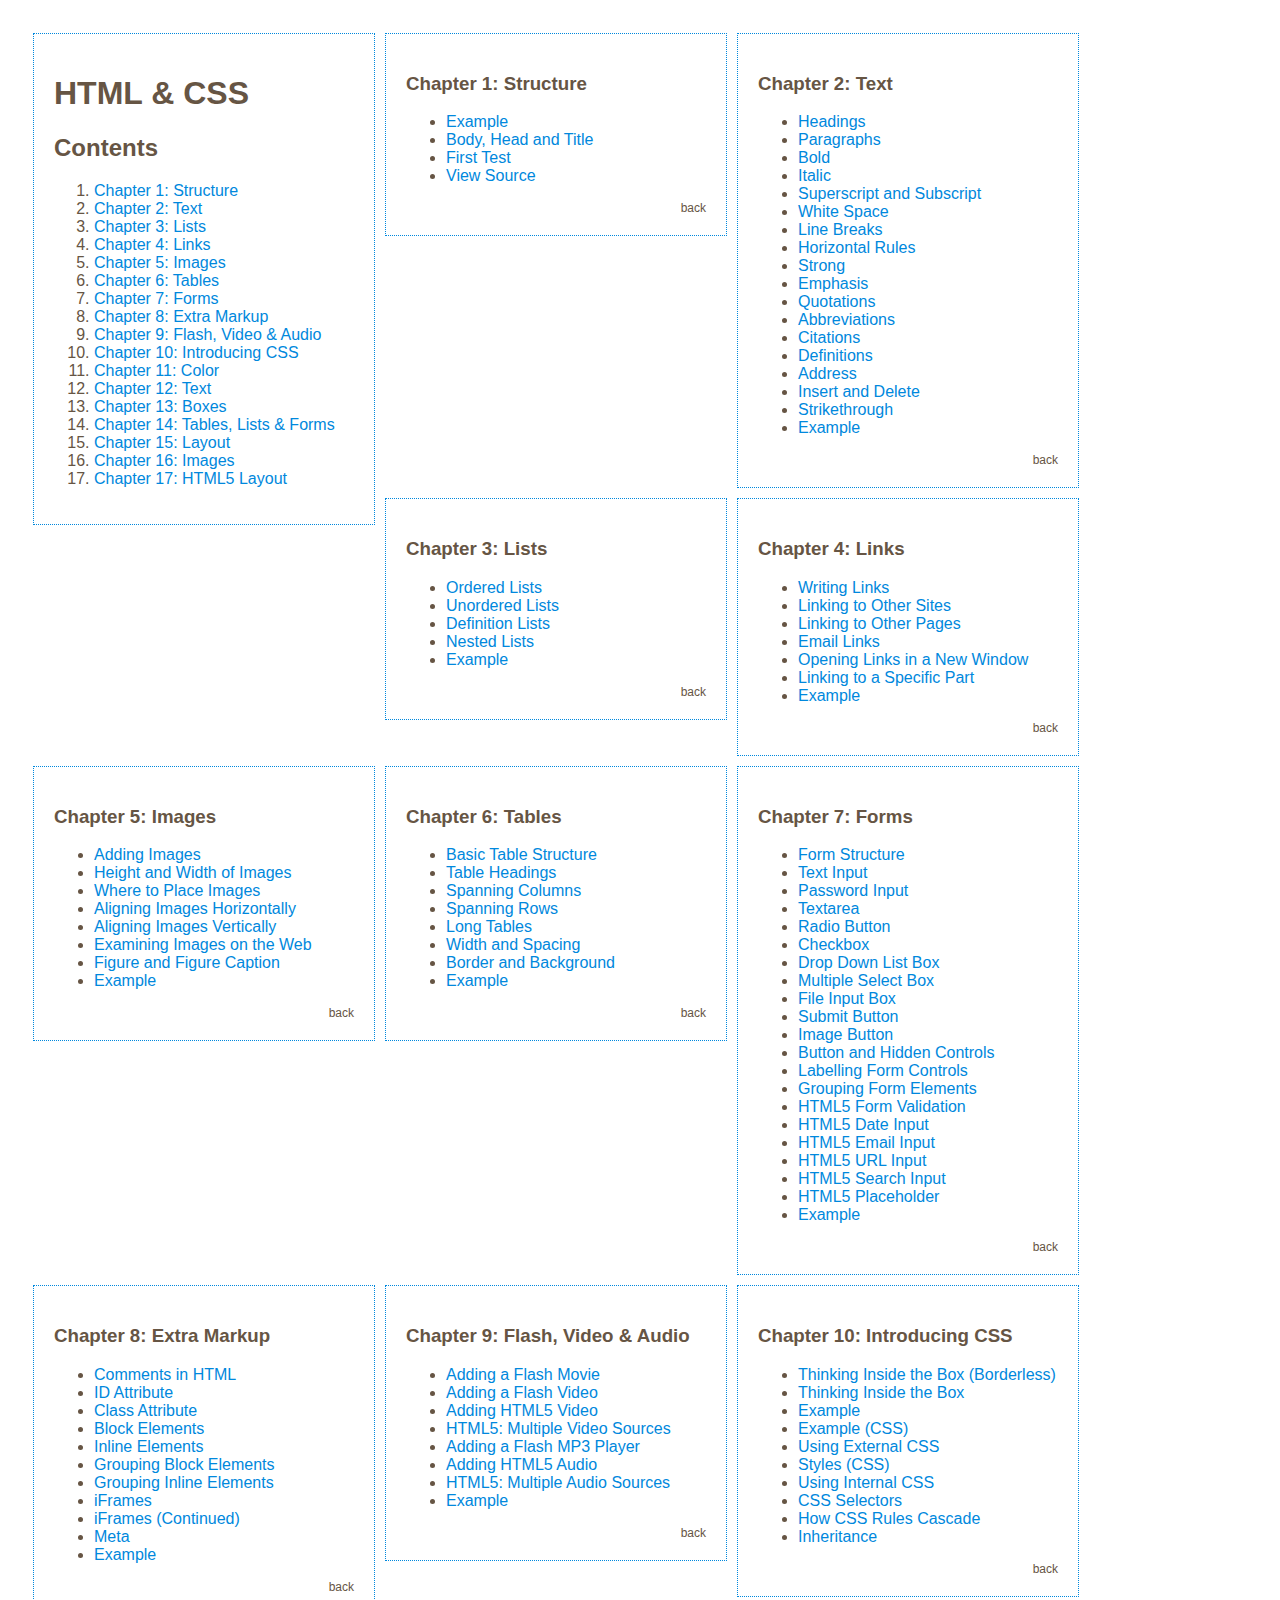
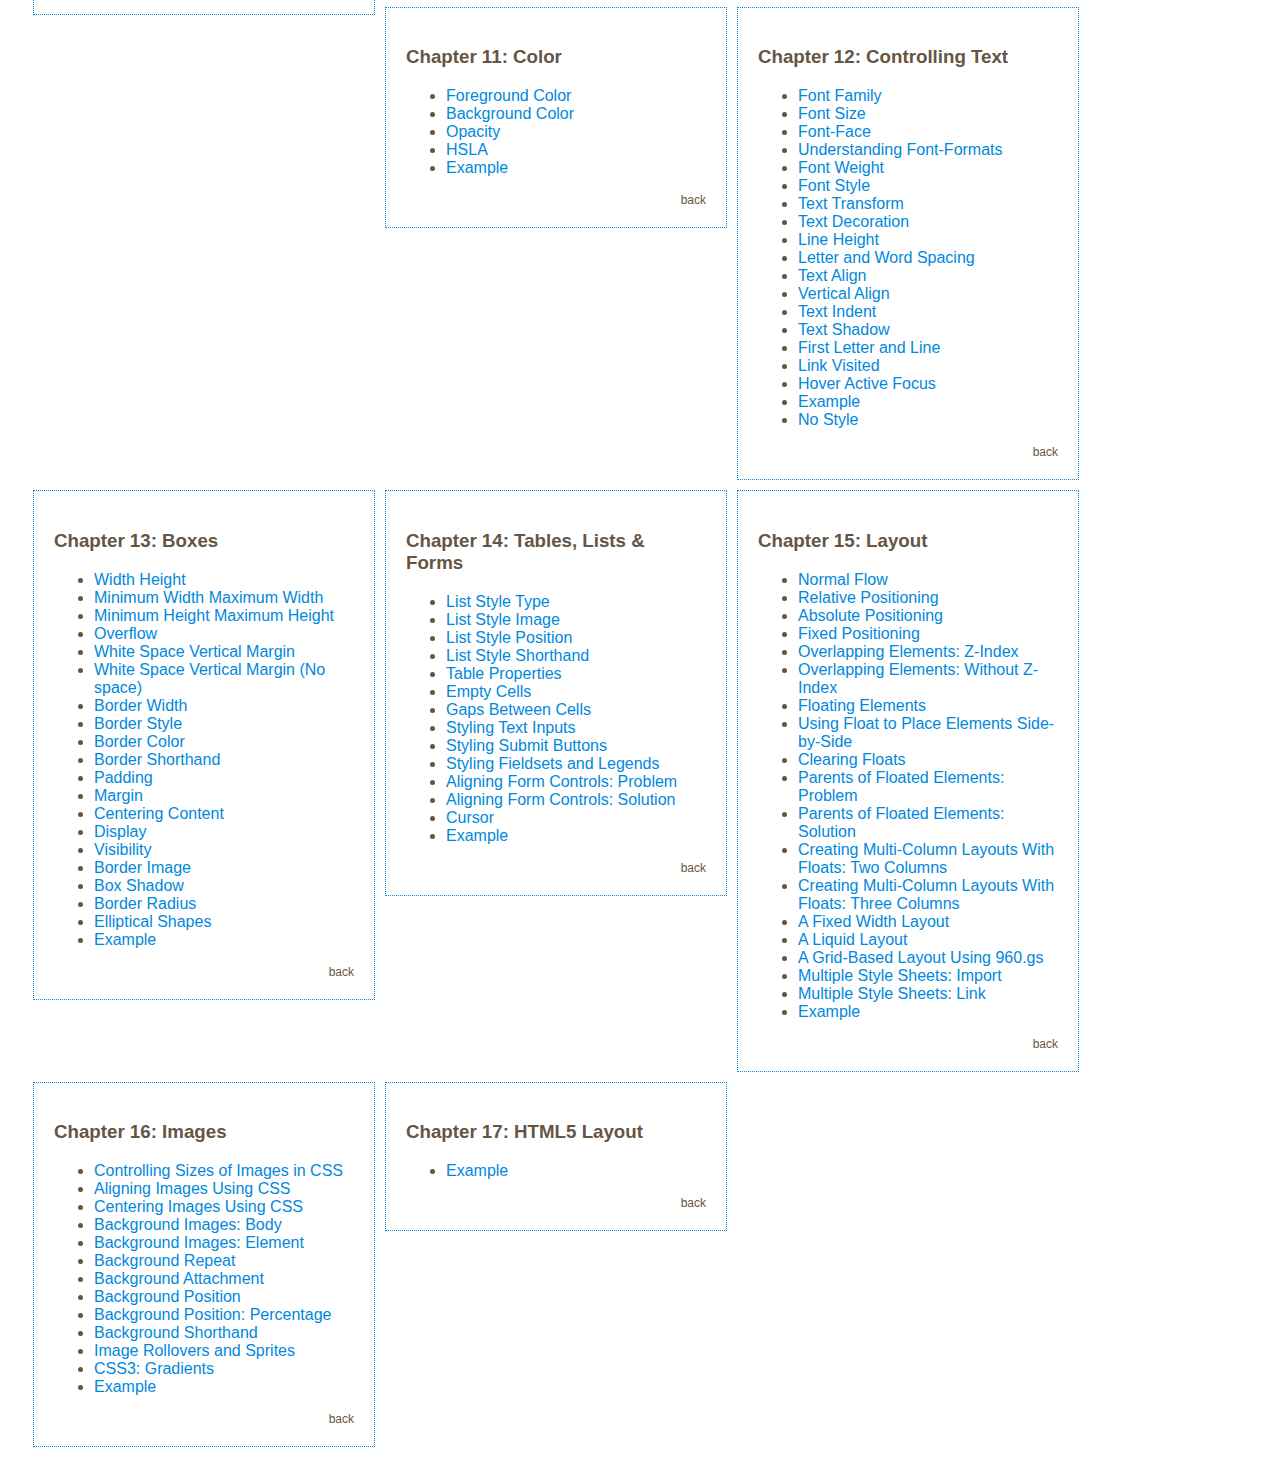
<file: html-and-css-by-jon-duckett/index.html>
<!DOCTYPE html>
<html>
	<head>
		<title>HTML & CSS - Design and Build Websites</title>
		<style type="text/css">
			body {
				/* box-sizing: border-box; */
				font-family: Arial, Verdana, sans-serif;
				color: #665544;}
			div {
				width: 300px;
				float: left;
				padding: 20px;
				margin: 0px;
				vertical-align: top;}
			a {
				color: #0088dd;
				text-decoration: none;}
			a:hover {
				color: #111111;}
			#container {
				width: 100%;
				margin-left: auto;
				margin-right: auto;
				}
			.section {
				float: left;
				border: 1px dotted #0088dd;
				padding: 20px;
				margin: 5px;
			}
			.little {
				font-size: 0.75em;
				color: #665544;
				float: right;
			}
			.css {
				color: #ee3e80;}
		</style>
	</head>
	<body>
		<div id="container">
			<div class="section">
				<h1>HTML & CSS</h1>
				<h2 id="contents">Contents</h2>
				<ol>
					<li><a href="#one">Chapter 1: Structure</a></li>
					<li><a href="#two">Chapter 2: Text</a></li>
					<li><a href="#three">Chapter 3: Lists</a></li>
					<li><a href="#four">Chapter 4: Links</a></li>
					<li><a href="#five">Chapter 5: Images</a></li>
					<li><a href="#six">Chapter 6: Tables</a></li>
					<li><a href="#seven">Chapter 7: Forms</a></li>
					<li><a href="#eight">Chapter 8: Extra Markup</a></li>
					<li><a href="#nine">Chapter 9: Flash, Video & Audio</a></li>
					<li><a href="#ten">Chapter 10: Introducing CSS</a></li>
					<li><a href="#eleven">Chapter 11: Color</a></li>
					<li><a href="#twelve">Chapter 12: Text</a></li>
					<li><a href="#thirteen">Chapter 13: Boxes</a></li>
					<li><a href="#fourteen">Chapter 14: Tables, Lists & Forms</a></li>
					<li><a href="#fifteen">Chapter 15: Layout</a></li>
					<li><a href="#sixteen">Chapter 16: Images</a></li>
					<li><a href="#seventeen">Chapter 17: HTML5 Layout</a></li>
				</ol>
			</div>
			<div class="section">
				<h3 id="one">Chapter 1: Structure</h3>
				<ul>
					<li><a href="chapter-01/example.html">Example</a></li>
					<li><a href="chapter-01/body-head-title.html">Body, Head and Title</a></li>
					<li><a href="chapter-01/first-test.html">First Test</a></li>
					<li><a href="chapter-01/view-source.html">View Source</a></li>
				</ul>
				<p><a class="little" href="#contents">back</a></p>
			</div>
			<div class="section">
				<h3 id="two">Chapter 2: Text</h3>
				<ul>
					<li><a href="chapter-02/headings.html">Headings</a></li>
					<li><a href="chapter-02/paragraphs.html">Paragraphs</a></li>
					<li><a href="chapter-02/bold.html">Bold</a></li>
					<li><a href="chapter-02/italic.html">Italic</a></li>
					<li><a href="chapter-02/superscript-and-subscript.html">Superscript and Subscript</a></li>
					<li><a href="chapter-02/white-space.html">White Space</a></li>
					<li><a href="chapter-02/line-breaks.html">Line Breaks</a></li>
					<li><a href="chapter-02/horizontal-rules.html">Horizontal Rules</a></li>
					<li><a href="chapter-02/strong.html">Strong</a></li>
					<li><a href="chapter-02/emphasis.html">Emphasis</a></li>
					<li><a href="chapter-02/quotations.html">Quotations</a></li>
					<li><a href="chapter-02/abbreviations.html">Abbreviations</a></li>
					<li><a href="chapter-02/citations.html">Citations</a></li>
					<li><a href="chapter-02/definitions.html">Definitions</a></li>
					<li><a href="chapter-02/address.html">Address</a></li>
					<li><a href="chapter-02/insert-and-delete.html">Insert and Delete</a></li>
					<li><a href="chapter-02/strikethrough.html">Strikethrough</a></li>
					<li><a href="chapter-02/example.html">Example</a></li>
				</ul>
				<p><a class="little" href="#contents">back</a></p>
			</div>
			<div class="section">
				<h3 id="three">Chapter 3: Lists</h3>
				<ul>
					<li><a href="chapter-03/ordered-lists.html">Ordered Lists</a></li>
					<li><a href="chapter-03/unordered-lists.html">Unordered Lists</a></li>
					<li><a href="chapter-03/definition-lists.html">Definition Lists</a></li>
					<li><a href="chapter-03/nested-lists.html">Nested Lists</a></li>
					<li><a href="chapter-03/example.html">Example</a></li>
				</ul>
				<p><a class="little" href="#contents">back</a></p>
			</div>
			<div class="section">
				<h3 id="four">Chapter 4: Links</h3>
				<ul>
					<li><a href="chapter-04/writing-links.html">Writing Links</a></li>
					<li><a href="chapter-04/linking-to-other-sites.html">Linking to Other Sites</a></li>
					<li><a href="chapter-04/linking-to-other-pages.html">Linking to Other Pages</a></li>
					<li><a href="chapter-04/email-links.html">Email Links</a></li>
					<li><a href="chapter-04/opening-links-in-a-new-window.html">Opening Links in a New Window</a></li>
					<li><a href="chapter-04/linking-to-a-specific-part.html">Linking to a Specific Part</a></li>
					<li><a href="chapter-04/example.html">Example</a></li>
				</ul>
				<p><a class="little" href="#contents">back</a></p>
			</div>
			<div class="section">
				<h3 id="five">Chapter 5: Images</h3>
				<ul>
					<li><a href="chapter-05/adding-images.html">Adding Images</a></li>
					<li><a href="chapter-05/height-and-width-of-images.html">Height and Width of Images</a></li>
					<li><a href="chapter-05/where-to-place-images.html">Where to Place Images</a></li>
					<li><a href="chapter-05/aligning-images-horizontally.html">Aligning Images Horizontally</a></li>
					<li><a href="chapter-05/aligning-images-vertically.html">Aligning Images Vertically</a></li>
					<li><a href="chapter-05/examining-images-on-the-web.html">Examining Images on the Web</a></li>
					<li><a href="chapter-05/figure-and-figure-caption.html">Figure and Figure Caption</a></li>
					<li><a href="chapter-05/example.html">Example</a></li>
				</ul>
				<p><a class="little" href="#contents">back</a></p>
			</div>
			<div class="section">
				<h3 id="six">Chapter 6: Tables</h3>
				<ul>
					<li><a href="chapter-06/basic-table-structure.html">Basic Table Structure</a></li>
					<li><a href="chapter-06/table-headings.html">Table Headings</a></li>
					<li><a href="chapter-06/spanning-columns.html">Spanning Columns</a></li>
					<li><a href="chapter-06/spanning-rows.html">Spanning Rows</a></li>
					<li><a href="chapter-06/long-tables.html">Long Tables</a></li>
					<li><a href="chapter-06/width-and-spacing.html">Width and Spacing</a></li>
					<li><a href="chapter-06/border-and-background.html">Border and Background</a></li>
					<li><a href="chapter-06/example.html">Example</a></li>
				</ul>
				<p><a class="little" href="#contents">back</a></p>
			</div>
			<div class="section">
				<h3 id="seven">Chapter 7: Forms</h3>
				<ul>
					<li><a href="chapter-07/form-structure.html">Form Structure</a></li>
					<li><a href="chapter-07/text-input.html">Text Input</a></li>
					<li><a href="chapter-07/password-input.html">Password Input</a></li>
					<li><a href="chapter-07/textarea.html">Textarea</a></li>
					<li><a href="chapter-07/radio-button.html">Radio Button</a></li>
					<li><a href="chapter-07/checkbox.html">Checkbox</a></li>
					<li><a href="chapter-07/drop-down-list-box.html">Drop Down List Box</a></li>
					<li><a href="chapter-07/multiple-select-box.html">Multiple Select Box</a></li>
					<li><a href="chapter-07/file-input-box.html">File Input Box</a></li>
					<li><a href="chapter-07/submit-button.html">Submit Button</a></li>
					<li><a href="chapter-07/image-button.html">Image Button</a></li>
					<li><a href="chapter-07/button-and-hidden-controls.html">Button and Hidden Controls</a></li>
					<li><a href="chapter-07/labelling-form-controls.html">Labelling Form Controls</a></li>
					<li><a href="chapter-07/grouping-form-elements.html">Grouping Form Elements</a></li>
					<li><a href="chapter-07/html5-form-validation.html">HTML5 Form Validation</a></li>
					<li><a href="chapter-07/html5-date-input.html">HTML5 Date Input</a></li>
					<li><a href="chapter-07/html5-email-input.html">HTML5 Email Input</a></li>
					<li><a href="chapter-07/html5-url-input.html">HTML5 URL Input</a></li>
					<li><a href="chapter-07/html5-search-input.html">HTML5 Search Input</a></li>
					<li><a href="chapter-07/html5-placeholder.html">HTML5 Placeholder</a></li>
					<li><a href="chapter-07/example.html">Example</a></li>
				</ul>
				<p><a class="little" href="#contents">back</a></p>
			</div>
			<div class="section">
				<h3 id="eight">Chapter 8: Extra Markup</h3>
				<ul>
					<li><a href="chapter-08/comments-in-html.html">Comments in HTML</a></li>
					<li><a href="chapter-08/id-attribute.html">ID Attribute</a></li>
					<li><a href="chapter-08/class-attribute.html">Class Attribute</a></li>
					<li><a href="chapter-08/block-elements.html">Block Elements</a></li>
					<li><a href="chapter-08/inline-elements.html">Inline Elements</a></li>
					<li><a href="chapter-08/grouping-block-elements.html">Grouping Block Elements</a></li>
					<li><a href="chapter-08/grouping-inline-elements.html">Grouping Inline Elements</a></li>
					<li><a href="chapter-08/iframes.html">iFrames</a></li>
					<li><a href="chapter-08/iframes-continued.html">iFrames (Continued)</a></li>
					<li><a href="chapter-08/meta.html">Meta</a></li>
					<li><a href="chapter-08/example.html">Example</a></li>
				</ul>
				<p><a class="little" href="#contents">back</a></p>
			</div>
			<div class="section">
				<h3 id="nine">Chapter 9: Flash, Video & Audio</h3>
				<ul>
					<li><a href="chapter-09/adding-a-flash-movie.html">Adding a Flash Movie</a></li>
					<li><a href="chapter-09/adding-a-flash-video.html">Adding a Flash Video</a></li>
					<li><a href="chapter-09/adding-html5-video.html">Adding HTML5 Video</a></li>
					<li><a href="chapter-09/multiple-video-sources.html">HTML5: Multiple Video Sources</a></li>
					<li><a href="chapter-09/adding-a-flash-mp3-player.html">Adding a Flash MP3 Player</a></li>
					<li><a href="chapter-09/adding-html5-audio.html">Adding HTML5 Audio</a></li>
					<li><a href="chapter-09/multiple-audio-sources.html">HTML5: Multiple Audio Sources</a></li>
					<li><a href="chapter-09/example.html">Example</a></li>
				</ul>
				<p><a class="little" href="#contents">back</a></p>
			</div>
			<div class="section">
				<h3 id="ten">Chapter 10: Introducing CSS</h3>
				<ul>
					<li><a href="chapter-10/thinking-inside-the-box-borderless.html">Thinking Inside the Box (Borderless)</a></li>
					<li><a href="chapter-10/thinking-inside-the-box.html">Thinking Inside the Box</a></li>
					<li><a href="chapter-10/example.html">Example</a></li>
					<li><a href="chapter-10/css/example.css">Example (CSS)</a></li>
					<li><a href="chapter-10/using-external-css.html">Using External CSS</a></li>
					<li><a href="chapter-10/css/styles.css">Styles (CSS)</a></li>
					<li><a href="chapter-10/using-internal-css.html">Using Internal CSS</a></li>
					<li><a href="chapter-10/css-selectors.html">CSS Selectors</a></li>
					<li><a href="chapter-10/cascade.html">How CSS Rules Cascade</a></li>
					<li><a href="chapter-10/inheritance.html">Inheritance</a></li>
				</ul>
				<p><a class="little" href="#contents">back</a></p>
			</div>
			<div class="section">
				<h3 id="eleven">Chapter 11: Color</h3>
				<ul>
					<li><a href="chapter-11/foreground-color.html">Foreground Color</a></li>
					<li><a href="chapter-11/background-color.html">Background Color</a></li>
					<li><a href="chapter-11/opacity.html">Opacity</a></li>
					<li><a href="chapter-11/hsla.html">HSLA</a></li>
					<li><a href="chapter-11/example.html">Example</a></li>
				</ul>
				<p><a class="little" href="#contents">back</a></p>
			</div>
			<div class="section">
				<h3 id="twelve">Chapter 12: Controlling Text</h3>
				<ul>
					<li><a href="chapter-12/font-family.html">Font Family</a></li>
					<li><a href="chapter-12/font-size.html">Font Size</a></li>
					<li><a href="chapter-12/font-face.html">Font-Face</a></li>
					<li><a href="chapter-12/understanding-font-formats.html">Understanding Font-Formats</a></li>
					<li><a href="chapter-12/font-weight.html">Font Weight</a></li>
					<li><a href="chapter-12/font-style.html">Font Style</a></li>
					<li><a href="chapter-12/text-transform.html">Text Transform</a></li>
					<li><a href="chapter-12/text-decoration.html">Text Decoration</a></li>
					<li><a href="chapter-12/line-height.html">Line Height</a></li>
					<li><a href="chapter-12/letter-and-word-spacing.html">Letter and Word Spacing</a></li>
					<li><a href="chapter-12/text-align.html">Text Align</a></li>
					<li><a href="chapter-12/vertical-align.html">Vertical Align</a></li>
					<li><a href="chapter-12/text-indent.html">Text Indent</a></li>
					<li><a href="chapter-12/text-shadow.html">Text Shadow</a></li>
					<li><a href="chapter-12/first-letter-and-line.html">First Letter and Line</a></li>
					<li><a href="chapter-12/link-visited.html">Link Visited</a></li>
					<li><a href="chapter-12/hover-active-focus.html">Hover Active Focus</a></li>
					<li><a href="chapter-12/example.html">Example</a></li>
					<li><a href="chapter-12/no-style.html">No Style</a></li>
				</ul>
				<p><a class="little" href="#contents">back</a></p>
			</div>
			<div class="section">
				<h3 id="thirteen">Chapter 13: Boxes</h3>
				<ul>
					<li><a href="chapter-13/width-height.html">Width Height</a></li>
					<li><a href="chapter-13/min-width-max-width.html">Minimum Width Maximum Width</a></li>
					<li><a href="chapter-13/min-height-max-height.html">Minimum Height Maximum Height</a></li>
					<li><a href="chapter-13/overflow.html">Overflow</a></li>
					<li><a href="chapter-13/white-space-vertical-margin.html">White Space Vertical Margin</a></li>
					<li><a href="chapter-13/white-space-vertical-margin-no-space.html">White Space Vertical Margin (No space)</a></li>
					<li><a href="chapter-13/border-width.html">Border Width</a></li>
					<li><a href="chapter-13/border-style.html">Border Style</a></li>
					<li><a href="chapter-13/border-color.html">Border Color</a></li>
					<li><a href="chapter-13/border-shorthand.html">Border Shorthand</a></li>
					<li><a href="chapter-13/padding.html">Padding</a></li>
					<li><a href="chapter-13/margin.html">Margin</a></li>
					<li><a href="chapter-13/centering-content.html">Centering Content</a></li>
					<li><a href="chapter-13/display.html">Display</a></li>
					<li><a href="chapter-13/visibility.html">Visibility</a></li>
					<li><a href="chapter-13/border-image.html">Border Image</a></li>
					<li><a href="chapter-13/box-shadow.html">Box Shadow</a></li>
					<li><a href="chapter-13/border-radius.html">Border Radius</a></li>
					<li><a href="chapter-13/elliptical-shapes.html">Elliptical Shapes</a></li>
					<li><a href="chapter-13/example.html">Example</a></li>
				</ul>
				<p><a class="little" href="#contents">back</a></p>
			</div>
			<div class="section">
				<h3 id="fourteen">Chapter 14: Tables, Lists & Forms</h3>
				<ul>
					<li><a href="chapter-14/list-style-type.html">List Style Type</a></li>
					<li><a href="chapter-14/list-style-image.html">List Style Image</a></li>
					<li><a href="chapter-14/list-style-position.html">List Style Position</a></li>
					<li><a href="chapter-14/list-style.html">List Style Shorthand</a></li>
					<li><a href="chapter-14/table-properties.html">Table Properties</a></li>
					<li><a href="chapter-14/empty-cells.html">Empty Cells</a></li>
					<li><a href="chapter-14/gaps-between-cells.html">Gaps Between Cells</a></li>
					<li><a href="chapter-14/styling-text-inputs.html">Styling Text Inputs</a></li>
					<li><a href="chapter-14/styling-submit-buttons.html">Styling Submit Buttons</a></li>
					<li><a href="chapter-14/styling-fieldsets-and-legends.html">Styling Fieldsets and Legends</a></li>
					<li><a href="chapter-14/aligning-form-controls-problem.html">Aligning Form Controls: Problem</a></li>
					<li><a href="chapter-14/aligning-form-controls-solution.html">Aligning Form Controls: Solution</a></li>
					<li><a href="chapter-14/cursor.html">Cursor</a></li>
					<li><a href="chapter-14/example.html">Example</a></li>
				</ul>
				<p><a class="little" href="#contents">back</a></p>
			</div>
			<div class="section">
				<h3 id="fifteen">Chapter 15: Layout</h3>
				<ul>
					<li><a href="chapter-15/normal-flow.html">Normal Flow</a></li>
					<li><a href="chapter-15/position-relative.html">Relative Positioning</a></li>
					<li><a href="chapter-15/position-absolute.html">Absolute Positioning</a></li>
					<li><a href="chapter-15/position-fixed.html">Fixed Positioning</a></li>
					<li><a href="chapter-15/z-index.html">Overlapping Elements: Z-Index</a></li>
					<li><a href="chapter-15/without-z-index.html">Overlapping Elements: Without Z-Index</a></li>
					<li><a href="chapter-15/float.html">Floating Elements</a></li>
					<li><a href="chapter-15/using-float.html">Using Float to Place Elements Side-by-Side</a></li>
					<li><a href="chapter-15/clear.html">Clearing Floats</a></li>
					<li><a href="chapter-15/float-problem.html">Parents of Floated Elements: Problem</a></li>
					<li><a href="chapter-15/float-solution.html">Parents of Floated Elements: Solution</a></li>
					<li><a href="chapter-15/columns-two.html">Creating Multi-Column Layouts With Floats: Two Columns</a></li>
					<li><a href="chapter-15/columns-three.html">Creating Multi-Column Layouts With Floats: Three Columns</a></li>
					<li><a href="chapter-15/fixed-width-layout.html">A Fixed Width Layout</a></li>
					<li><a href="chapter-15/liquid-layout.html">A Liquid Layout</a></li>
					<li><a href="chapter-15/grid-layout.html">A Grid-Based Layout Using 960.gs</a></li>
					<li><a href="chapter-15/multiple-style-sheets-import.html">Multiple Style Sheets: Import</a></li>
					<li><a href="chapter-15/multiple-style-sheets-link.html">Multiple Style Sheets: Link</a></li>
					<li><a href="chapter-15/example.html">Example</a></li>
				</ul>
				<p><a class="little" href="#contents">back</a></p>
			</div>
			<div class="section">
				<h3 id="sixteen">Chapter 16: Images</h3>
				<ul>
					<li><a href="chapter-16/image-sizes.html">Controlling Sizes of Images in CSS</a></li>
					<li><a href="chapter-16/aligning-images.html">Aligning Images Using CSS</a></li>
					<li><a href="chapter-16/centering-images.html">Centering Images Using CSS</a></li>
					<li><a href="chapter-16/background-image-body.html">Background Images: Body</a></li>
					<li><a href="chapter-16/background-image-element.html">Background Images: Element</a></li>
					<li><a href="chapter-16/background-repeat.html">Background Repeat</a></li>
					<li><a href="chapter-16/background-attachment.html">Background Attachment</a></li>
					<li><a href="chapter-16/background-position.html">Background Position</a></li>
					<li><a href="chapter-16/background-position-percentage.html">Background Position: Percentage</a></li>
					<li><a href="chapter-16/background-shorthand.html">Background Shorthand</a></li>
					<li><a href="chapter-16/image-rollovers-and-sprites.html">Image Rollovers and Sprites</a></li>
					<li><a href="chapter-16/gradient.html">CSS3: Gradients</a></li>
					<li><a href="chapter-16/example.html">Example</a></li>
				</ul>
				<p><a class="little" href="#contents">back</a></p>
			</div>
			<div class="section">
				<h3 id="seventeen">Chapter 17: HTML5 Layout</h3>
				<ul>
					<li><a href="chapter-17/example.html">Example</a></li>
				</ul>
				<p><a class="little" href="#contents">back</a></p>
			</div>
		</div>
	</body>
</html>
</file>
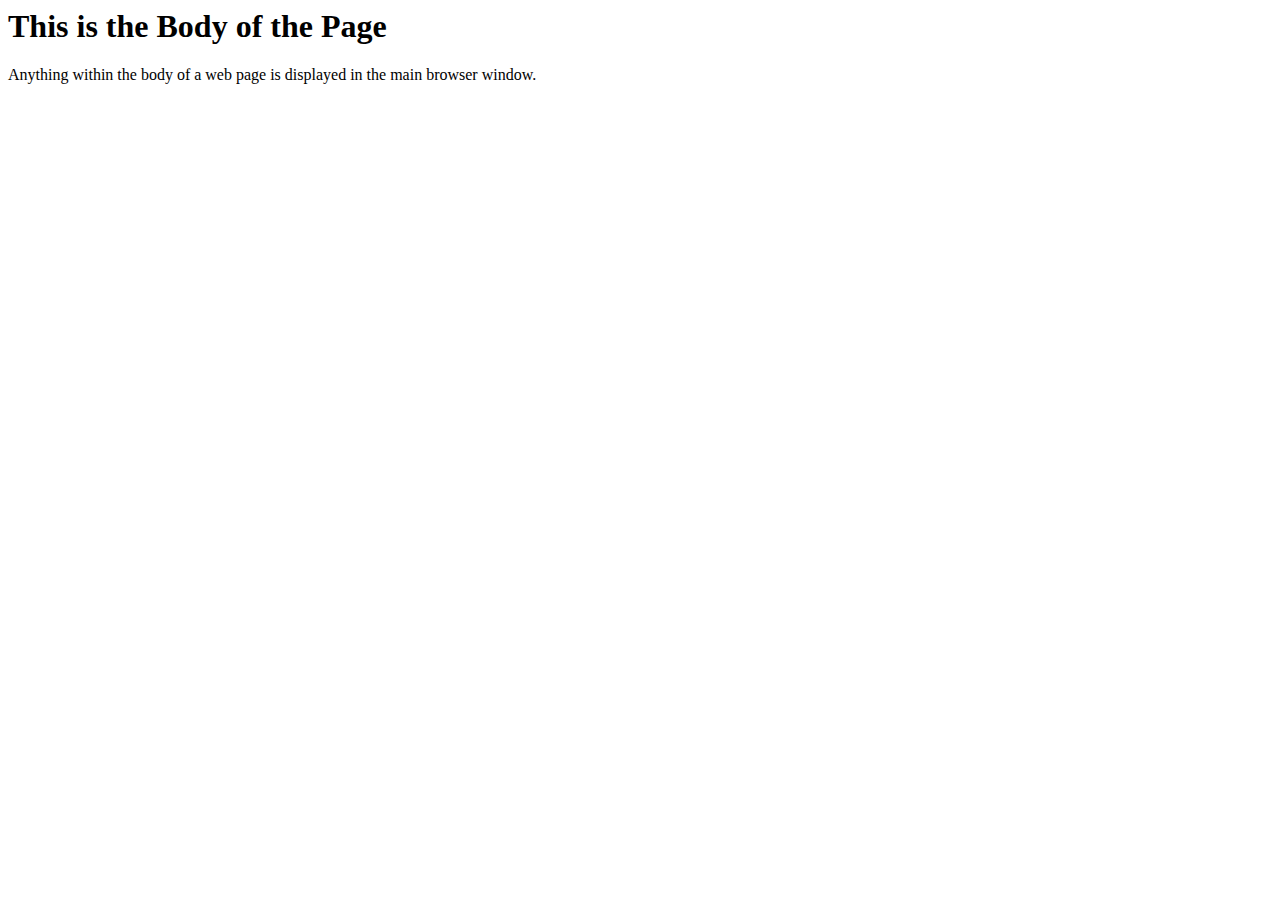
<file: html-and-css-by-jon-duckett/chapter-01/body-head-title.html>
<html>	<head>		<title>This is the Title of the Page</title>	</head>	<body>		<h1>This is the Body of the Page</h1>		<p>Anything within the body of a web page is displayed in the main browser window.</p>	</body></html>
</file>
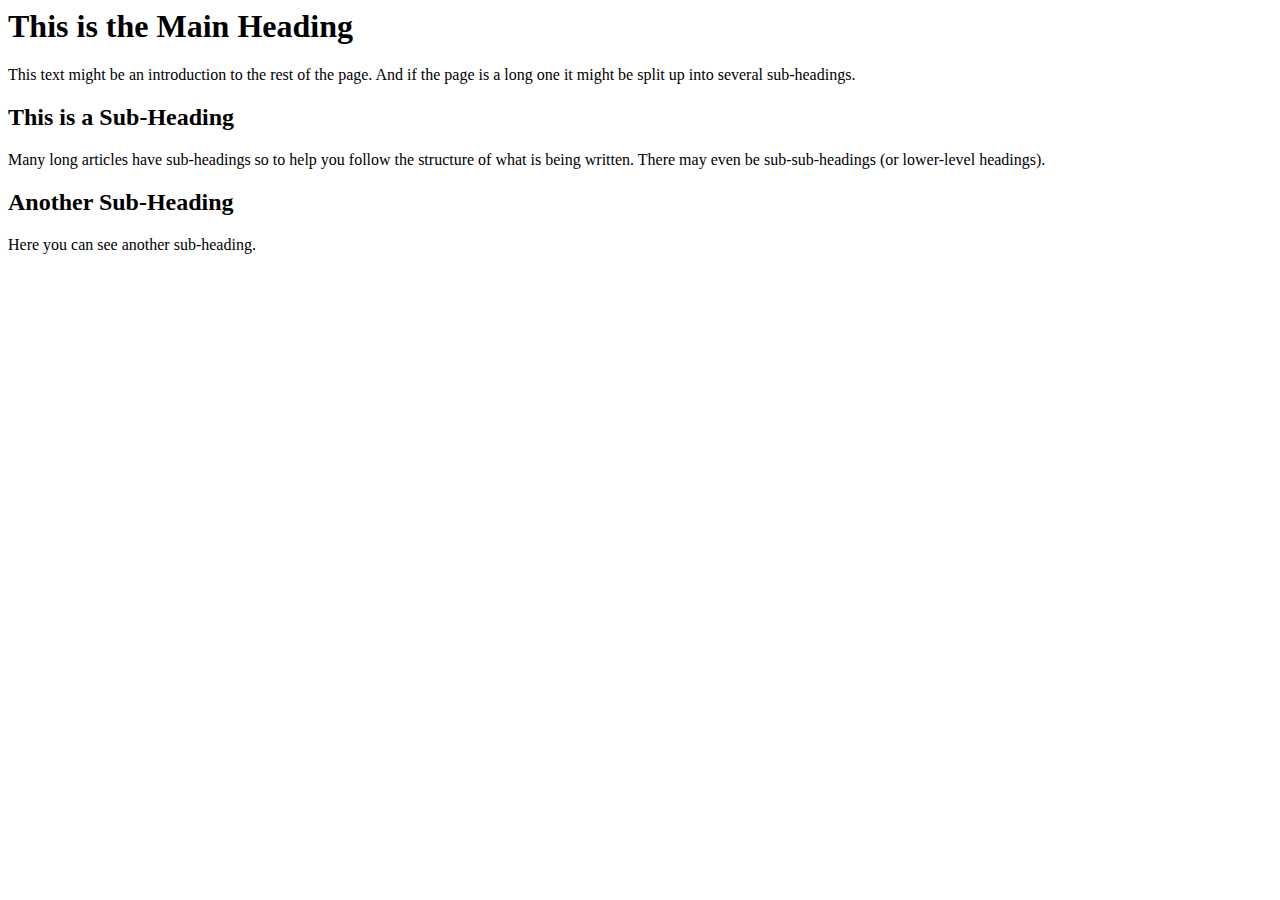
<file: html-and-css-by-jon-duckett/chapter-01/example.html>
<html>	<body>		<h1>This is the Main Heading</h1>		<p>This text might be an introduction to the rest of the page. And if the page is a 			 long one it might be split up into several sub-headings.<p>		<h2>This is a Sub-Heading</h2>		<p>Many long articles have sub-headings so to help you follow the structure of what 			 is being written. There may even be sub-sub-headings (or lower-level headings).			 </p>		<h2>Another Sub-Heading</h2>		<p>Here you can see another sub-heading.</p>	</body></html>
</file>
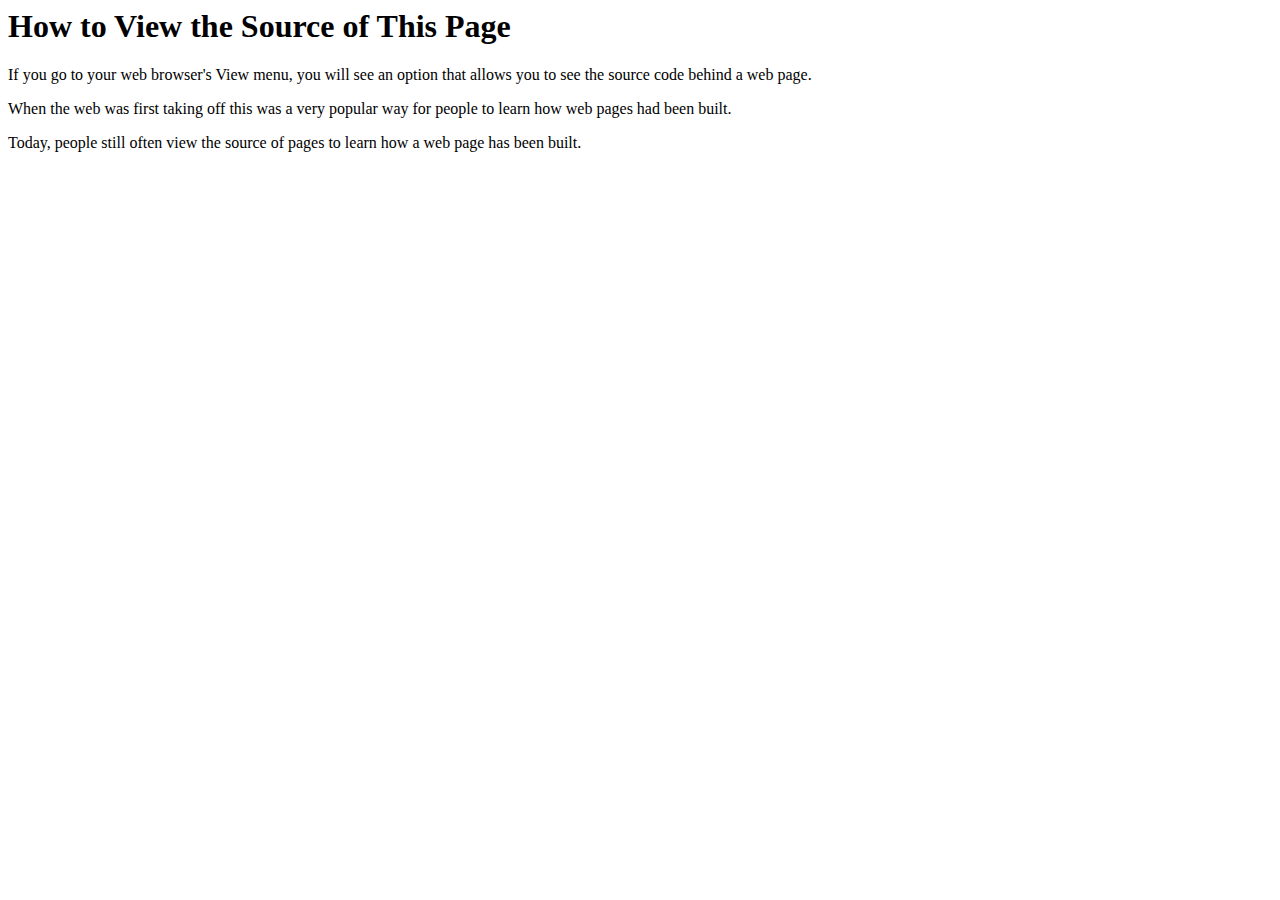
<file: html-and-css-by-jon-duckett/chapter-01/view-source.html>
<html>
	<head>
		<title>View the Source of This Page</title>
	</head>
	<body>
		<h1>How to View the Source of This Page</h1>
		<p>If you go to your web browser's View menu, you will see an option that allows you to see the source code behind a web page.</p>
		<p>When the web was first taking off this was a very popular way for people to learn how web pages had been built.</p>
		<p>Today, people still often view the source of pages to learn how a web page has been built.</p>
	</body>
</html>
</file>
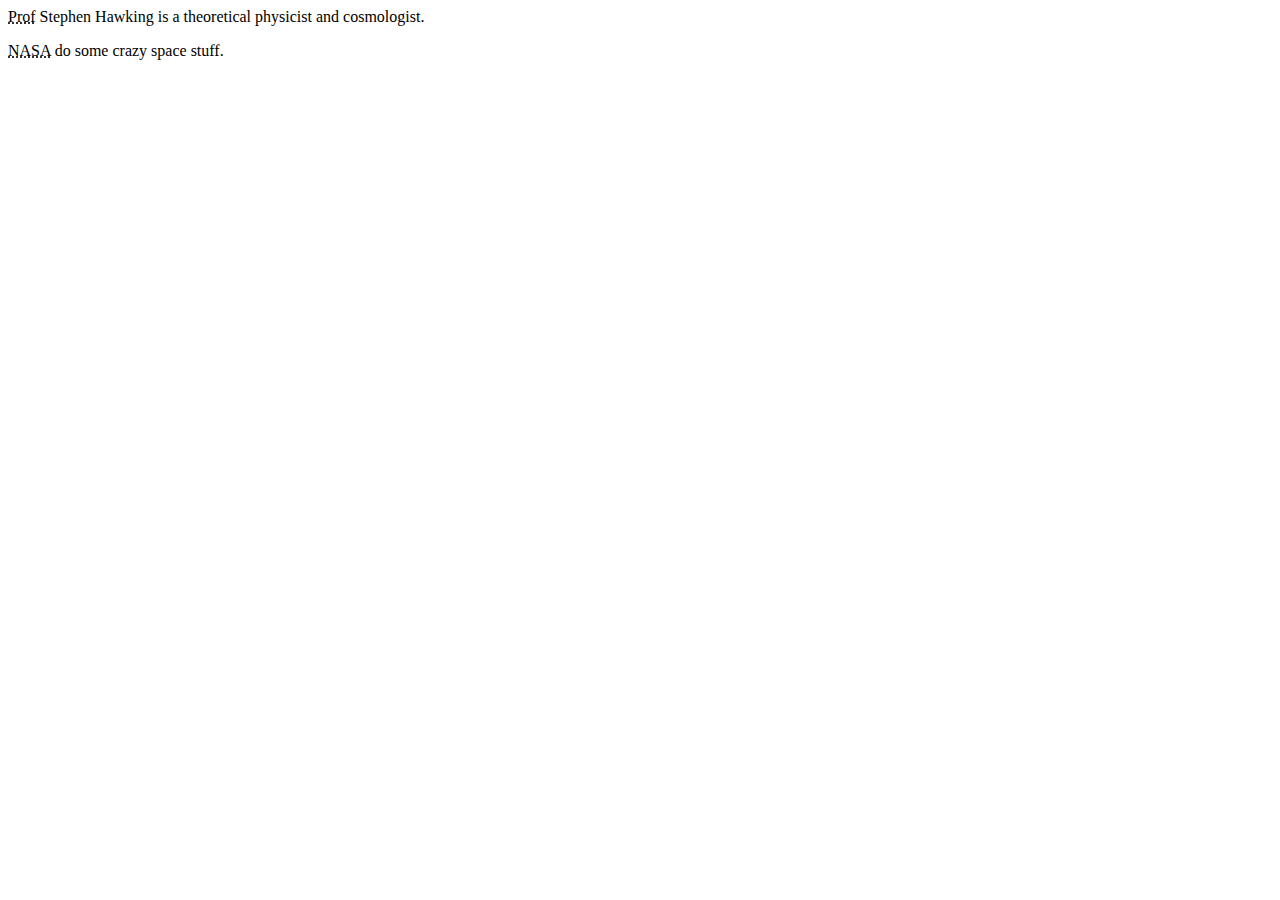
<file: html-and-css-by-jon-duckett/chapter-02/abbreviations.html>
<html>
	<head>
		<title>Abbreviations and Acronyms</title>
	</head>
	<body>
		<p><abbr title="Professor">Prof</abbr> Stephen Hawking is a theoretical physicist and cosmologist.</p>		<p><acronym title="National Aeronautics and Space Administration">NASA</acronym> do some crazy space stuff.</p>
	</body>
</html>
</file>
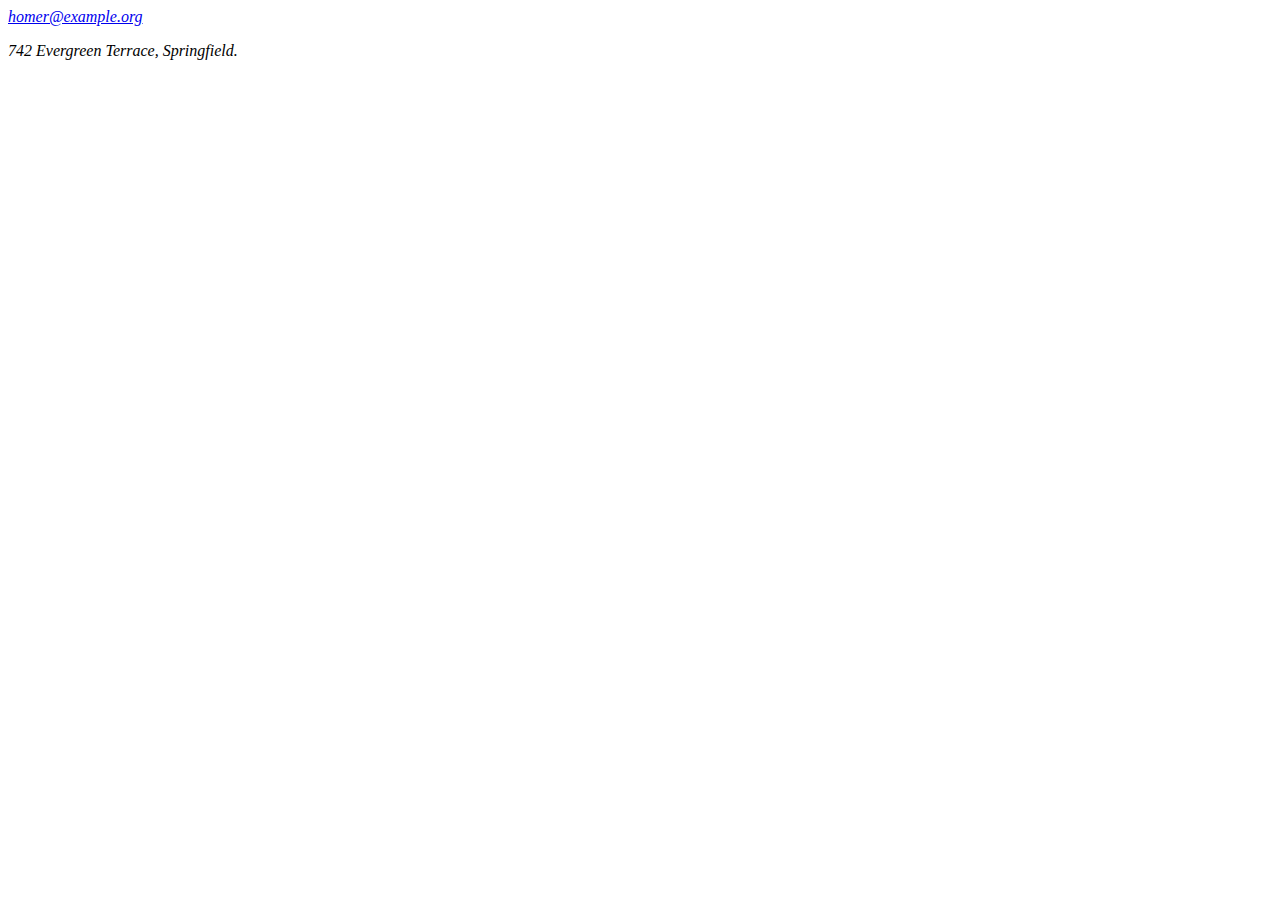
<file: html-and-css-by-jon-duckett/chapter-02/address.html>
<html>
	<head>
		<title>Address</title>
	</head>
	<body>
		<address>			<p><a href="mailto:homer@example.org">homer@example.org</a></p>			<p>742 Evergreen Terrace, Springfield.</p>		</address>
	</body>
</html>
</file>
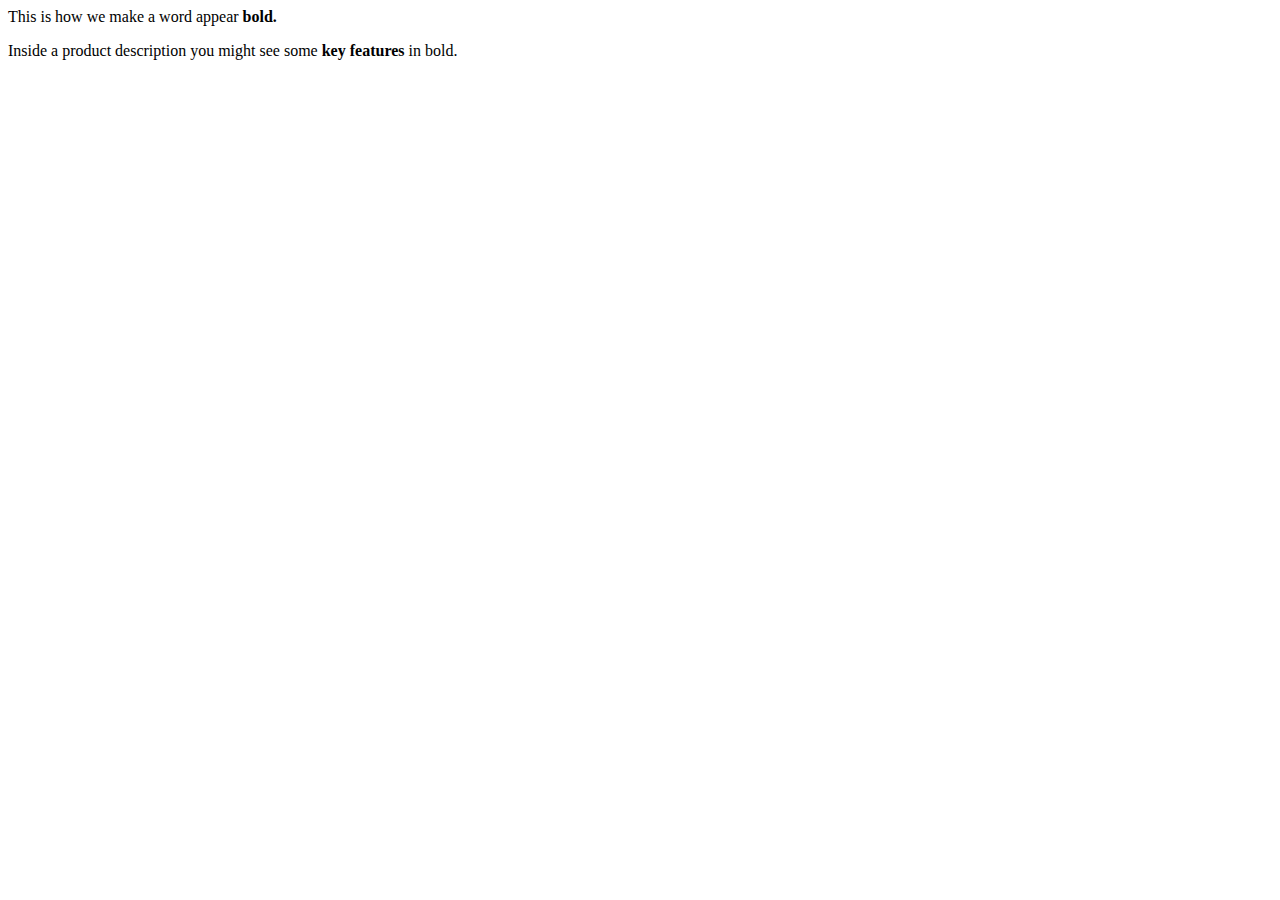
<file: html-and-css-by-jon-duckett/chapter-02/bold.html>
<html>
	<head>
		<title>Bold</title>
	</head>
	<body>
		<p>This is how we make a word appear <b>bold.</b></p>		<p>Inside a product description you might see some <b>key features</b> in bold.</p>
	</body>
</html>
</file>
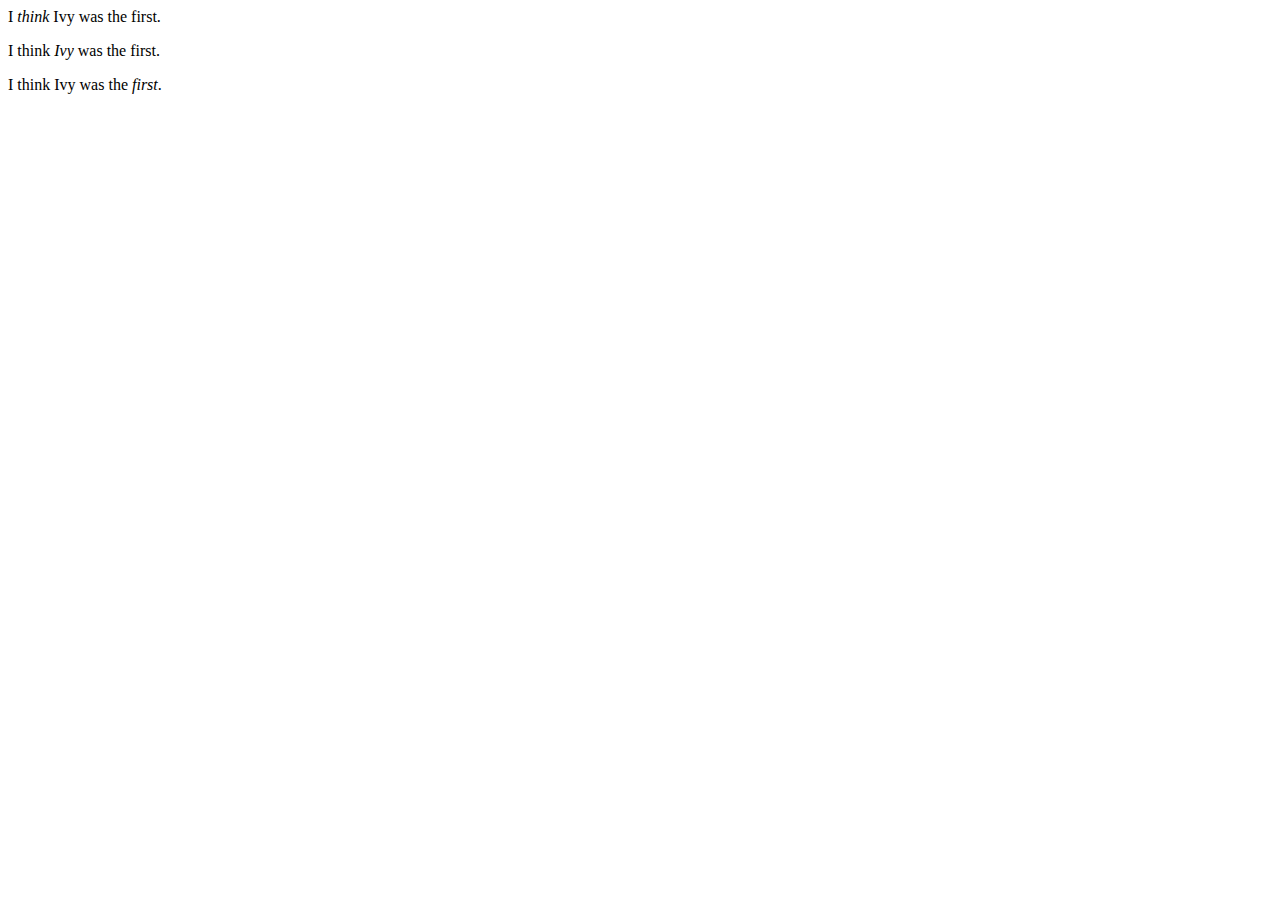
<file: html-and-css-by-jon-duckett/chapter-02/emphasis.html>
<html>
	<head>
		<title>Emphasis</title>
	</head>
	<body>
		<p>I <em>think</em> Ivy was the first.</p>
		<p>I think <em>Ivy</em> was the first.</p>		<p>I think Ivy was the <em>first</em>.</p>
	</body>
</html>
</file>
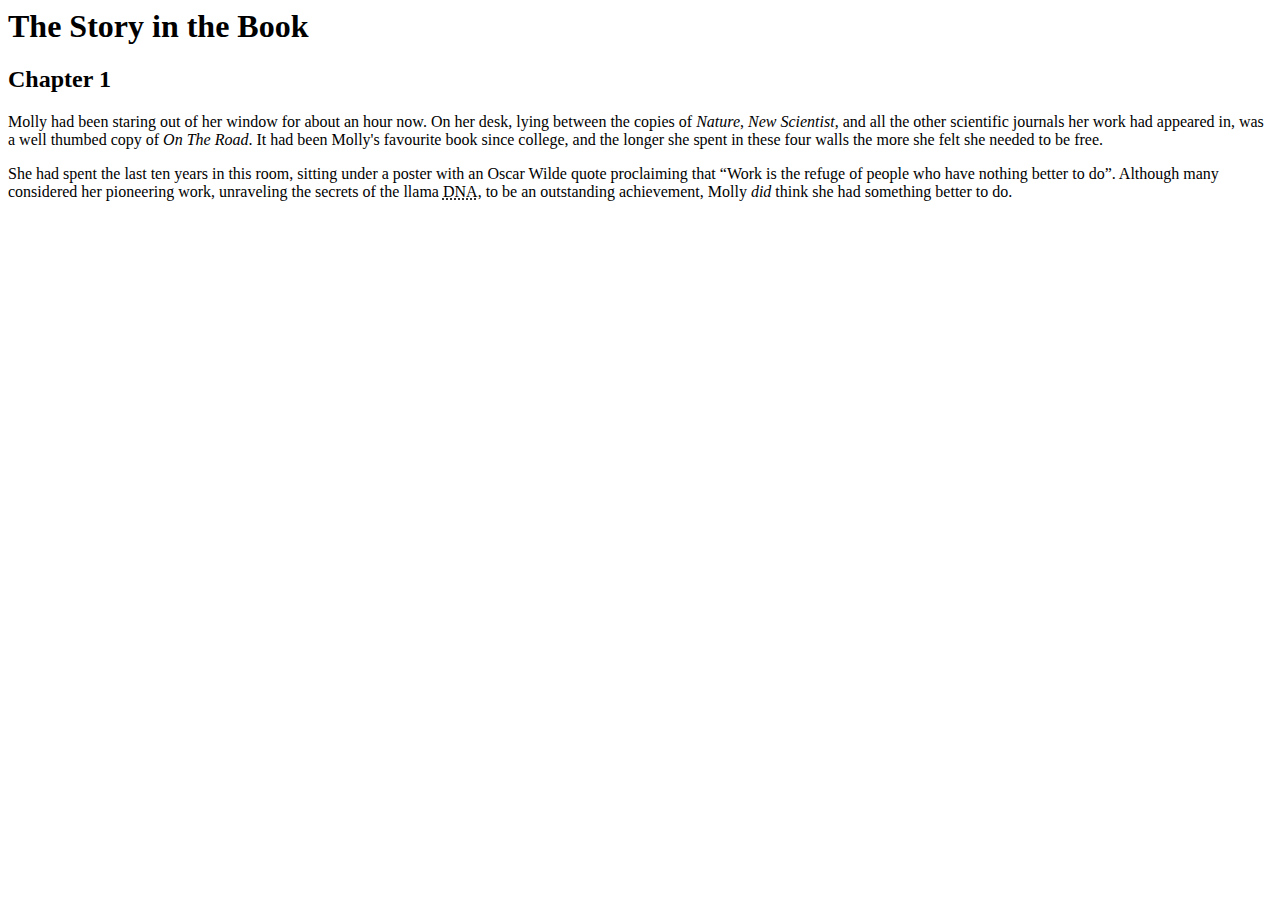
<file: html-and-css-by-jon-duckett/chapter-02/example.html>
<html>	<head>		<title>Text</title>	</head>	<body>		<h1>The Story in the Book</h1>		<h2>Chapter 1</h2>		<p>Molly had been staring out of her window for about an hour now. On her desk, lying between the copies of <i>Nature</i>, <i>New Scientist</i>, and all the other scientific journals her work had appeared in, was a well thumbed copy of <cite>On The Road</cite>. It had been Molly's favourite book since college, and the longer she spent in these four walls the more she felt she needed to be free.</p>		<p>She had spent the last ten years in this room, sitting under a poster with an Oscar Wilde quote proclaiming that <q>Work is the refuge of people who have nothing better to do</q>. Although many considered her pioneering work, unraveling the secrets of the llama <abbr title="Deoxyribonucleic acid">DNA</abbr>, to be an outstanding achievement, Molly <em>did</em> think she had something better to do.</p>	</body></html>
</file>
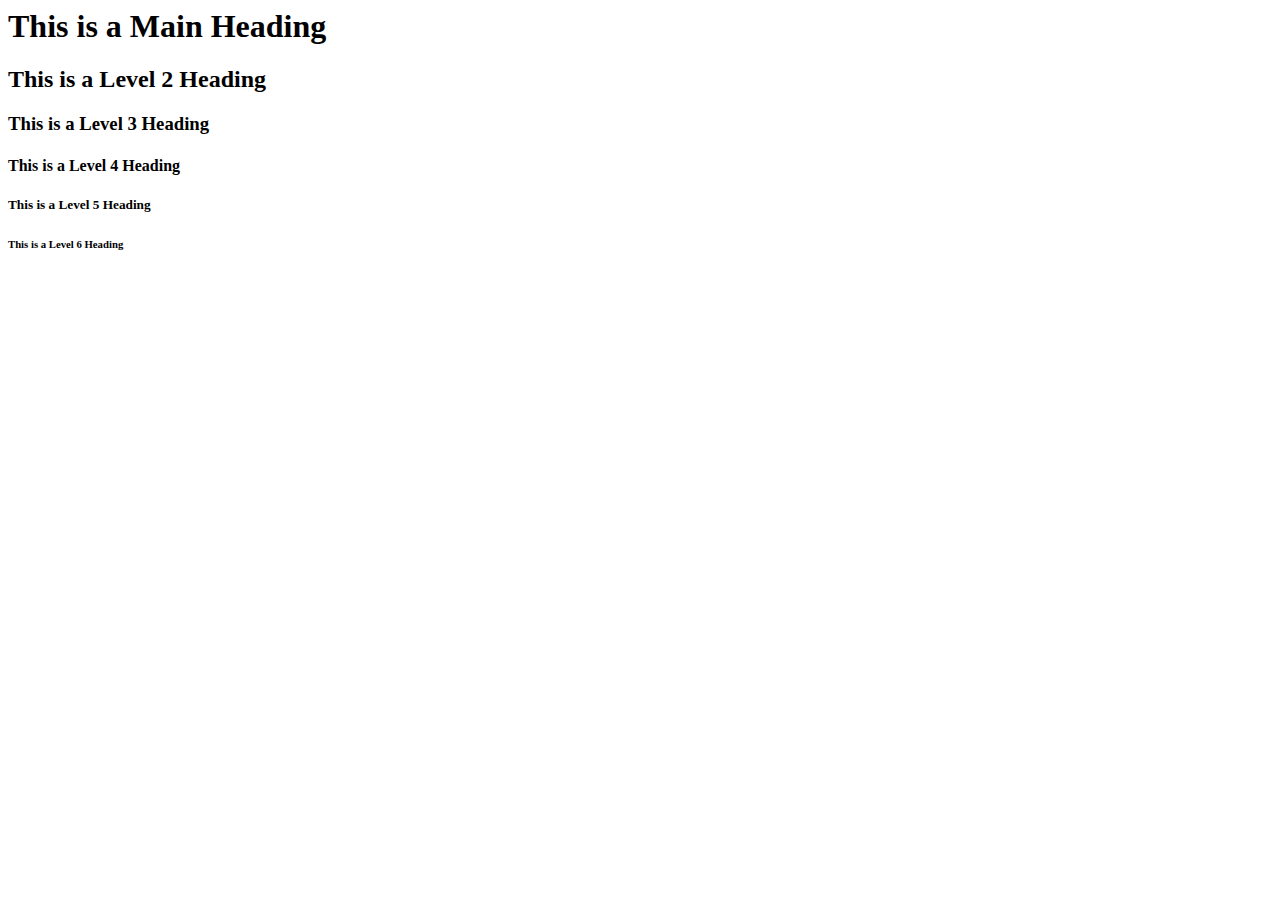
<file: html-and-css-by-jon-duckett/chapter-02/headings.html>
<html>
	<head>
		<title>Headings</title>
	</head>
	<body>
		<h1>This is a Main Heading</h1>
		<h2>This is a Level 2 Heading</h2>
		<h3>This is a Level 3 Heading</h3>
		<h4>This is a Level 4 Heading</h4>
		<h5>This is a Level 5 Heading</h5>
		<h6>This is a Level 6 Heading</h6>
	</body>
</html>
</file>
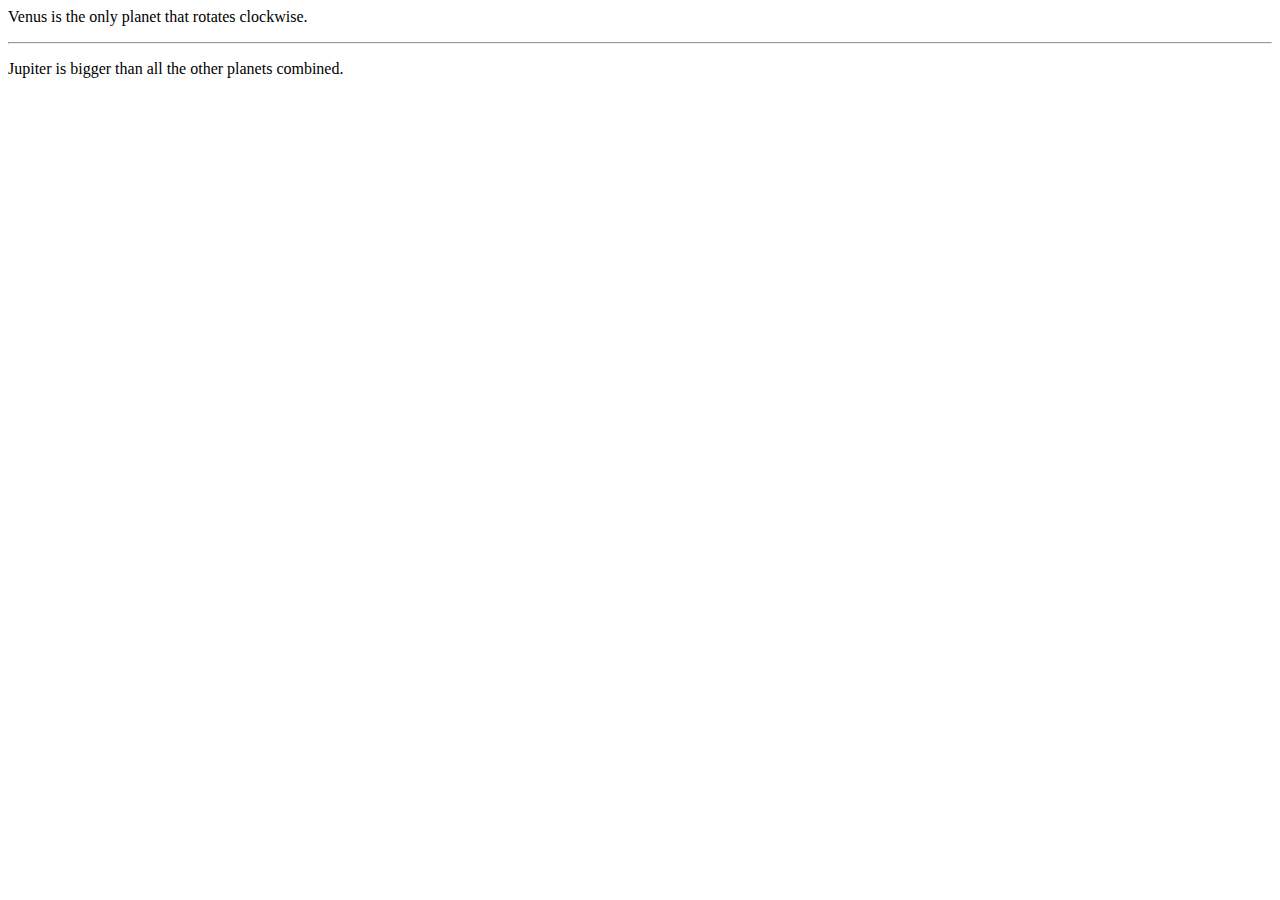
<file: html-and-css-by-jon-duckett/chapter-02/horizontal-rules.html>
<html>
	<head>
		<title>Horizontal Rules</title>
	</head>
	<body>
		<p>Venus is the only planet that rotates clockwise.</p>
		<hr />		<p>Jupiter is bigger than all the other planets combined.</p>
	</body>
</html>
</file>
